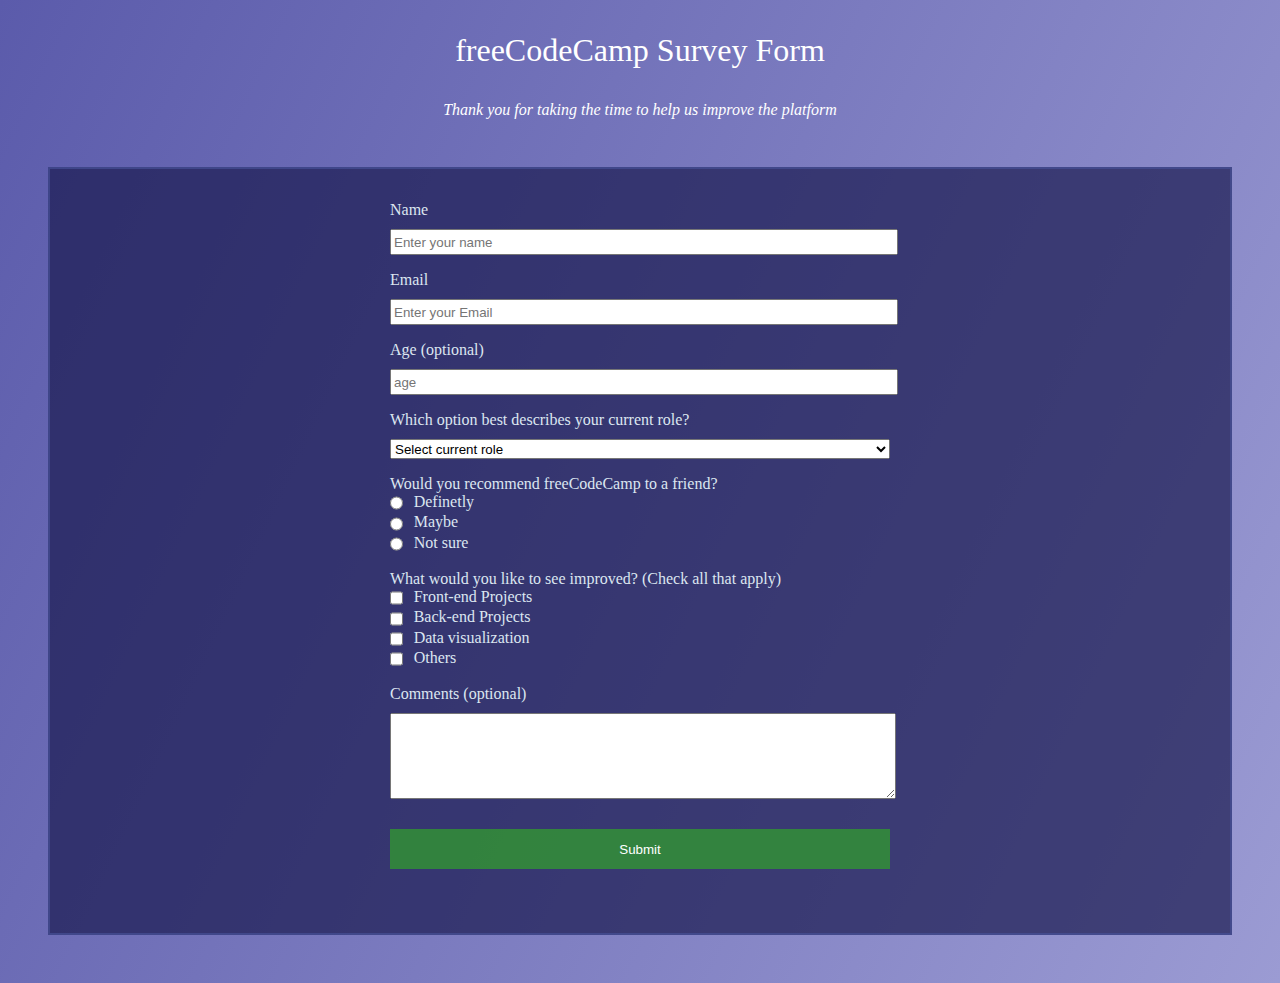
<file: Survey-Form/index.html>
<!DOCTYPE html>
<html lang="en">
  <head>
    <title>Survey Form</title>
    <meta charset="utf-8">
    <meta name="viewport" content="width=device-width, initial-scale=1" />
    <link rel="stylesheet" href="styles.css">
  </head>
  <body>
    <h1 id="title">freeCodeCamp Survey Form</h1>
    <p id="description"><i>Thank you for taking the time to help us improve the platform</i></p>
    <div>
    <form id="survey-form">
      <label for="name" id="name-label">Name <input id="name" type="text" placeholder="Enter your name" required/></label>
      <label for="email" id="email-label">Email <input id="email" type="email" placeholder="Enter your Email" required/></label>
      <label for="number" id="number-label">Age (optional)<input id="number" type = "number" min="13" max="120" placeholder="age"/></label>
      <label>Which option best describes your current role?
      <select id="dropdown">
        <option>Select current role</option>
        <option>Student</option>
        <option>Full time job</option>
        <option>Full time learner</option>
        <option>other</option>
      </select>
      </label>
      <label>Would you recommend freeCodeCamp to a friend? <br>
        <input type="radio" name="choose" value="3" class="inline"> Definetly <br>
        <input type="radio" name="choose" value="2" class="inline" > Maybe<br>
        <input type="radio" name="choose" value="1" class="inline"> Not sure
      </label>
      <label> What would you like to see improved? (Check all that apply) <br>
        <input type="checkbox" value="1" class="inline"> Front-end Projects <br>
        <input type="checkbox" value="2" class="inline"> Back-end Projects <br>
        <input type="checkbox" value="3" class="inline"> Data visualization <br>
        <input type="checkbox" value="4" class="inline"> Others
      </label>
      <label> Comments (optional)
        <textarea class ="area" placeholder="Enter your comments here...">
        </textarea>
      </label>
      <label>
        <input type="submit" name="submit" id="submit">
      </label>
    </form>
    </div>
  </body>
</html>
</file>
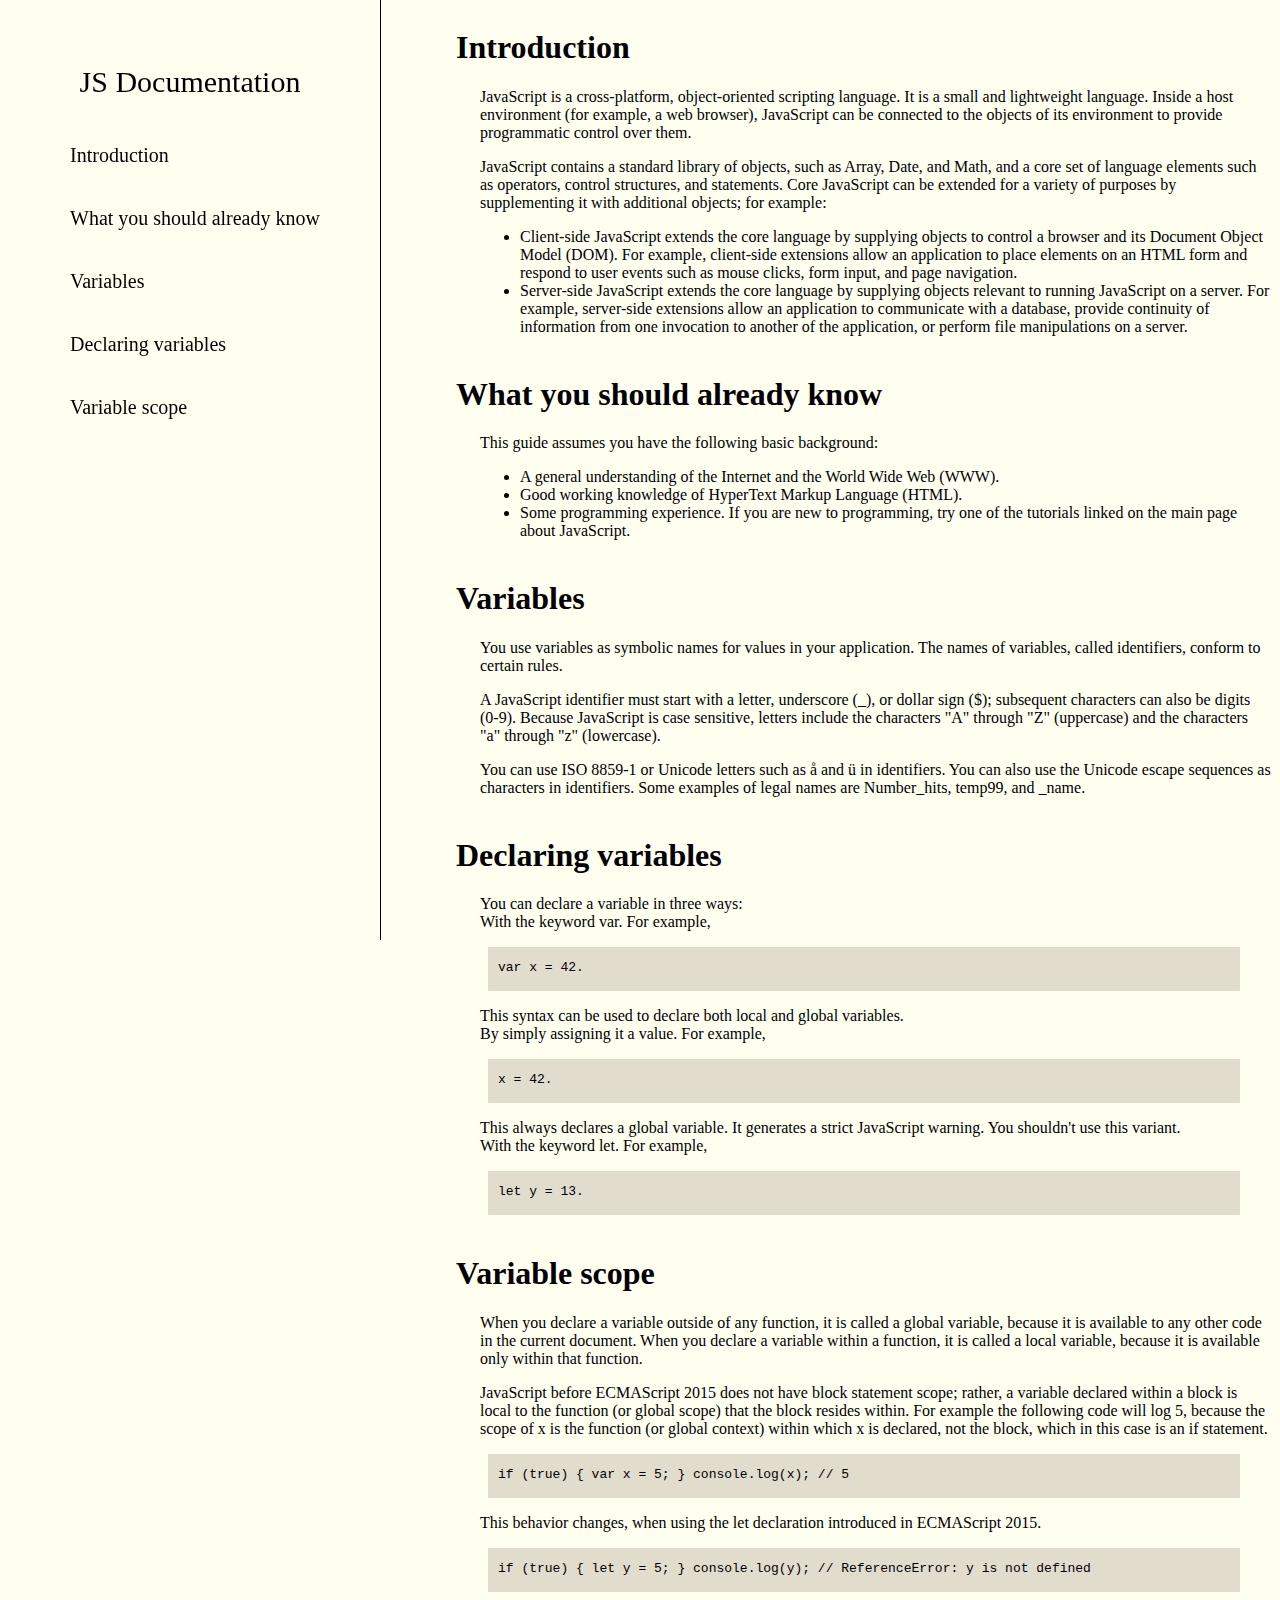
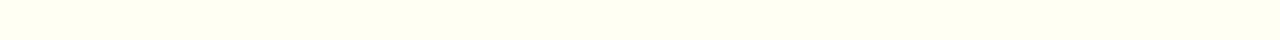
<file: Technical-Documentation-Page/index.html>
<!DOCTYPE html>
<html lang="en">
  <head>
    <meta charset="UTF-8">
    <meta name="viewport" content="width=device-width, initial-scale=1.0">
    <title>Technical Document</title>
    <link rel="stylesheet" href="styles.css">
  </head>
  <body>
      <nav id="navbar">
        <header>
          <h1>JS Documentation</h1>
        </header>
        <ul>
          <li><a class="nav-link" href="#Introduction">Introduction</a></li>
          <li><a class="nav-link" href="#What_you_should_already_know">What you should already know</a></li>
          <li><a class="nav-link" href="#Variables">Variables</a></li>
          <li><a class="nav-link" href="#Declaring_variables">Declaring variables</a></li>
          <li><a class="nav-link" href="#Variable_scope">Variable scope</a></li>
        </ul>
      </nav>
    <main id="main-doc">
      <section class="main-section" id="Introduction">
        <header>
          <h1>Introduction</h1>
        </header>
          <p>JavaScript is a cross-platform, object-oriented scripting language. It is a small and lightweight language. Inside a host environment (for example, a web browser), JavaScript can be connected to the objects of its environment to provide programmatic control over them. </p>
          <p>JavaScript contains a standard library of objects, such as Array, Date, and Math, and a core set of language elements such as operators, control structures, and statements. Core JavaScript can be extended for a variety of purposes by supplementing it with additional objects; for example: 
            <ul>
              <li>Client-side JavaScript extends the core language by supplying objects to control a browser and its Document Object Model (DOM). For example, client-side extensions allow an application to place elements on an HTML form and respond to user events such as mouse clicks, form input, and page navigation.</li>
              <li>Server-side JavaScript extends the core language by supplying objects relevant to running JavaScript on a server. For example, server-side extensions allow an application to communicate with a database, provide continuity of information from one invocation to another of the application, or perform file manipulations on a server.</li>
            </ul>
          </p>
      </section>
      <section class="main-section" id="What_you_should_already_know">
        <header>
          <h1>What you should already know</h1>
        </header>
          <p>This guide assumes you have the following basic background:
            <ul>
              <li>A general understanding of the Internet and the World Wide Web (WWW). </li>
              <li>Good working knowledge of HyperText Markup Language (HTML).</li>
              <li>Some programming experience. If you are new to programming, try one of the tutorials linked on the main page about JavaScript.</li>
            </ul>
          </p>
      </section>
      <section class="main-section" id="Variables">
        <header>
          <h1>Variables</h1>
        </header>
          <p>You use variables as symbolic names for values in your application. The names of variables, called identifiers, conform to certain rules. </p>
          <p>A JavaScript identifier must start with a letter, underscore (_), or dollar sign ($); subsequent characters can also be digits (0-9). Because JavaScript is case sensitive, letters include the characters "A" through "Z" (uppercase) and the characters "a" through "z" (lowercase). </p>
          <p>You can use ISO 8859-1 or Unicode letters such as å and ü in identifiers. You can also use the Unicode escape sequences as characters in identifiers. Some examples of legal names are Number_hits, temp99, and _name. </p>
      </section>
      <section class="main-section" id="Declaring_variables">
        <header>
          <h1>Declaring variables</h1>
        </header>
          <p>You can declare a variable in three ways:<br>
            With the keyword var. For example, <br>
            <div class="Code">
              <code>
                var x = 42.
              </code>
            </div>
          </p>
          <p>This syntax can be used to declare both local and global variables.<br>
            By simply assigning it a value. For example,<br>
            <div class="Code">
            <code>
              x = 42.
            </code>
            </div>
          </p>
          <p>
            This always declares a global variable. It generates a strict JavaScript warning. You shouldn't use this variant.<br>
            With the keyword let. For example,<br>
            <div class="Code">
              <code>
                let y = 13.
              </code>
            </div>
          </p>
      </section>
      <section class="main-section" id="Variable_scope">
        <header>
          <h1>Variable scope</h1>
        </header>
        <p>When you declare a variable outside of any function, it is called a global variable, because it is available to any other code in the current document. When you declare a variable within a function, it is called a local variable, because it is available only within that function. </p>
        <p>JavaScript before ECMAScript 2015 does not have block statement scope; rather, a variable declared within a block is local to the function (or global scope) that the block resides within. For example the following code will log 5, because the scope of x is the function (or global context) within which x is declared, not the block, which in this case is an if statement. <br>
          <div class="Code">
            <code>
              if (true) { var x = 5; } console.log(x); // 5
            </code>
          </div>
        </p>
        <p>
          This behavior changes, when using the let declaration introduced in ECMAScript 2015. <br>
          <div class="Code">
            <code>
              if (true) { let y = 5; } console.log(y); // ReferenceError: y is
              not defined
            </code>
          </div>
        </p>
      </section>
    </main>
  </body>
</html>
</file>
<file: Survey-Form/styles.css>
body{
    width: 100%;
    height: 100%;
    margin: 0;
    background: linear-gradient( 115deg,
        rgba(50, 50, 150, 0.8),
        rgba(130, 130, 200, 0.8)), url(https://cdn.freecodecamp.org/testable-projects-fcc/images/survey-form-background.jpeg);
    font-family: tahoma;
    font-size: 1rem;
  }
  
  h1, p{
    text-align: center;
    color: white;
    margin: 1em auto;
  }
  
  #title{
    font-weight: 300;
  }
  
  #description{
    margin: 0 auto 3em auto;
  }
  
  #survey-form{
    width: 60vw;
    max-width: 500px;
    min-width: 300px;
    margin: 0 auto;
    padding-bottom: 2em;
  }
  
  div{
    background-color: rgb(25,25,80,0.7);
    margin: 3em;
    padding: 1em;
    border: rgb(70,80,150,0.7) solid 2px;
    color: rgb(220,230,240);
  }
  
  label{
    display: block;
    margin: 1rem 0;
  }
  
  input, textarea, select{
    margin: 10px 0 0;
    width: 100%;
    min-height: 1.5em;
  }
  
  .inline{
    width: unset;
    margin: 0 0.5em 0 0;
    vertical-align: middle;
  }
  
  .area{
    min-height: 6em;
  }
  
  #submit{
    width: 100%;
    background-color: rgb(50,150,50, 0.8);
    border: none;
    min-height: 3em;
    color: white;
  }
</file>
<file: Technical-Documentation-Page/styles.css>
@media (prefers-reduced-motion: no-preference) {
    * {
      scroll-behavior: smooth;
    }
  }
  
  body{
    background-color: #fffff0;
    font-family: Times New Roman;
    margin: 0;
  }
  
  #navbar{
    position: fixed;
    text-align: center;
    display: block;
    border-right: 1.5px black solid;
    width: 25%;
    height: 100%;
    padding: 20px 30px;
    overflow: hidden;
    float: left;
  }

  nav header h1{
    font-weight: 500;
    margin: 1.5em 1em; 
    font-size: 30px;
  }

  a, nav ul li{
    text-decoration: none;
    list-style: none;
    color: inherit;
    text-align: left;
    font-size: 20px;
    margin: 2em 0em;
  }

  nav > ul > li:hover {
    background-color: #dfdfe2;
    color: #1b1b32;
    cursor: pointer;
  }

  main{
    position: absolute;
    left: 35%;
    padding: 0.5em;
    overflow: hidden;
  }

  section p, section li{
    margin-left: 1.5em 
  }

  .Code{
    margin: 1em 2em;
    background-color: #e2dccd;
    padding: 10px;
    height: 1.5em;
    font-size: 1em;
  }

  .main-section{
    margin-bottom: 2.5em;
  }
</file>
